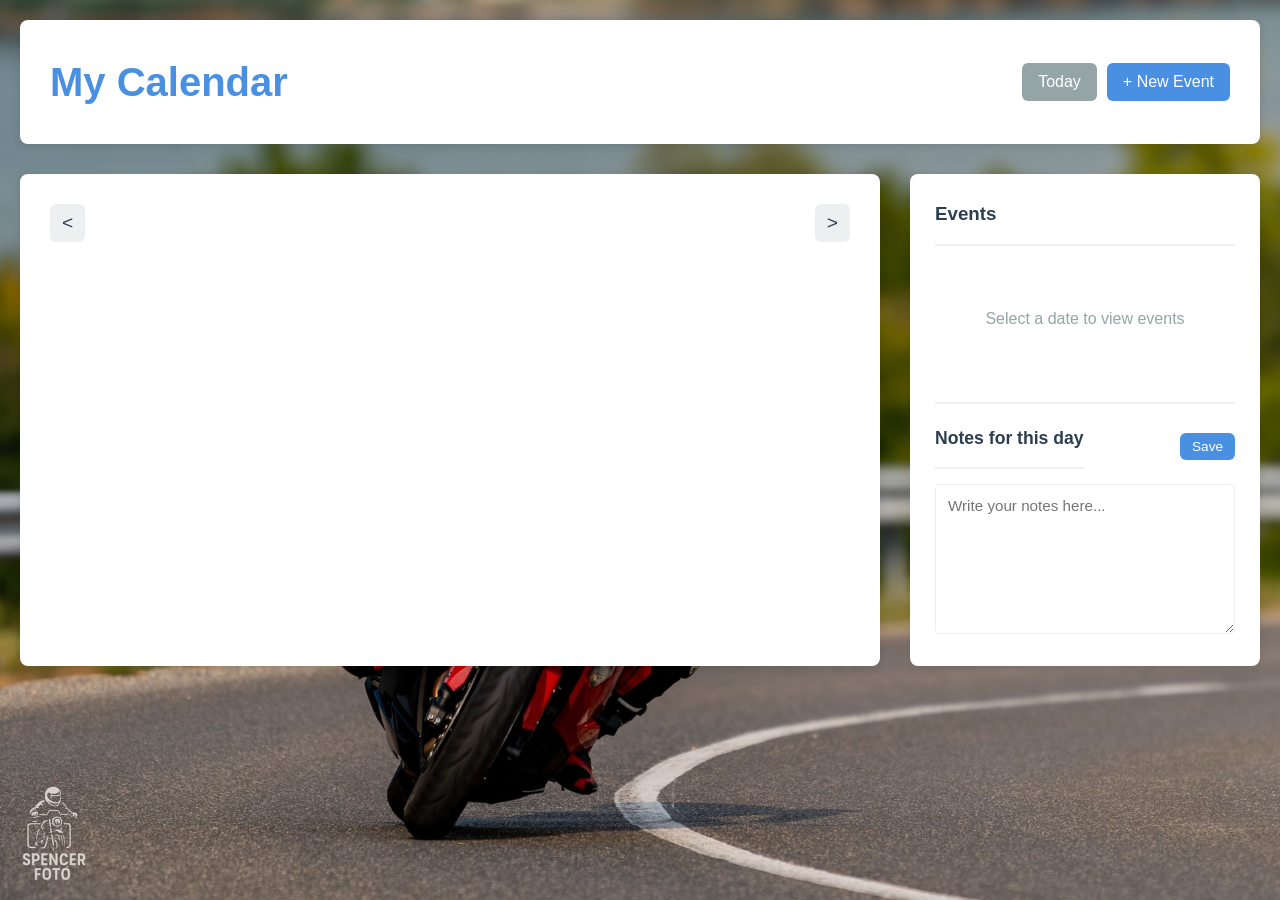
<file: calendar/frontend/index.html>
<!DOCTYPE html>
<html lang="en">
<head>
    <meta charset="UTF-8">
    <meta name="viewport" content="width=device-width, initial-scale=1.0">
    <title>Calendar App</title>
    <link rel="stylesheet" href="styles.css">
</head>
<body>
    <div class="container">
        <header class="header">
            <h1>My Calendar</h1>
            <div class="header-controls">
                <button class="btn btn-secondary" id="todayBtn">Today</button>
                <button class="btn btn-primary" id="newEventBtn">+ New Event</button>
            </div>
        </header>

        <main class="main-content">
            <div class="calendar-section">
                <div class="calendar-header">
                    <button class="btn btn-nav" id="prevMonth">&lt;</button>
                    <h2 id="monthYear"></h2>
                    <button class="btn btn-nav" id="nextMonth">&gt;</button>
                </div>
                
                <div class="weekdays" id="weekdaysContainer"></div>
                
                <div class="calendar-grid" id="calendarGrid"></div>
            </div>

            <div class="events-section">
                <h3 id="selectedDateTitle">Events</h3>
                <div class="events-list" id="eventsList">
                    <p class="empty-state">Select a date to view events</p>
                </div>
                
                <div class="notes-section" id="notes">
                    <div class="notes-header">
                        <h3>Notes for this day</h3>
                        <button class="btn btn-primary btn-sm" id="saveNotesBtn">Save</button>
                    </div>
                    <textarea id="notesTextarea" placeholder="Write your notes here..."></textarea>
                </div>
            </div>
        </main>
    </div>

    <!-- Event Modal -->
    <div class="modal" id="eventModal">
        <div class="modal-content">
            <div class="modal-header">
                <h2 id="modalTitle">New Event</h2>
                <button class="modal-close" id="closeModal">&times;</button>
            </div>
            
            <form id="eventForm" class="event-form">
                <div class="form-group">
                    <label for="eventTitle">Title *</label>
                    <input type="text" id="eventTitle" required placeholder="Event title">
                </div>

                <div class="form-group">
                    <label for="eventDate">Date *</label>
                    <input type="date" id="eventDate" required>
                </div>

                <div class="form-group">
                    <label for="eventTime">Time</label>
                    <input type="time" id="eventTime">
                </div>

                <div class="form-group">
                    <label for="eventDescription">Description</label>
                    <textarea id="eventDescription" placeholder="Add event details..."></textarea>
                </div>

                <div class="form-actions">
                    <button type="button" class="btn btn-secondary" id="cancelBtn">Cancel</button>
                    <button type="button" class="btn btn-danger" id="deleteBtn" style="display: none;">Delete</button>
                    <button type="submit" class="btn btn-primary">Save Event</button>
                </div>
            </form>
        </div>
    </div>

    <script src="app.js"></script>
</body>
</html>
</file>
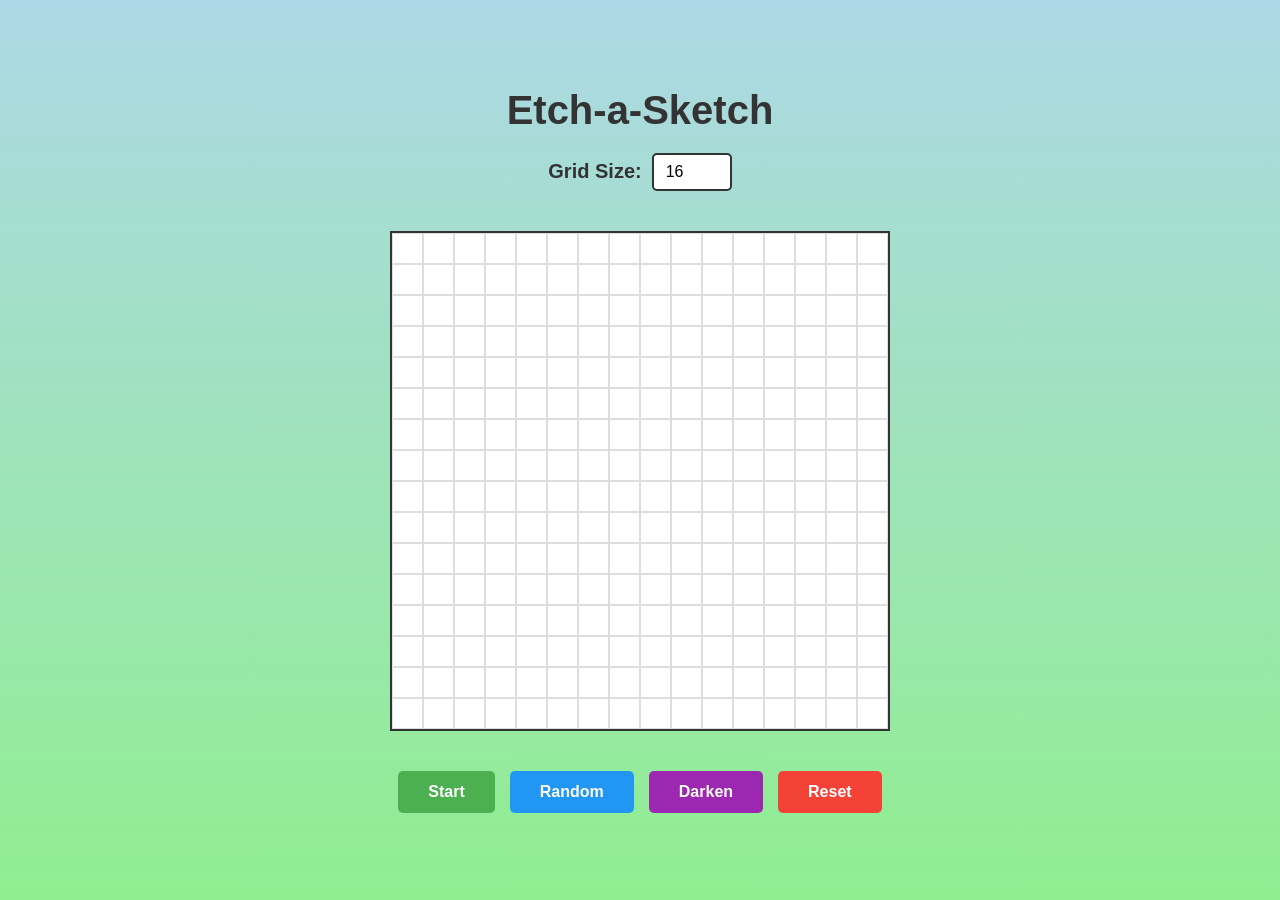
<file: etch-a-sketch/main.html>
<!DOCTYPE html>
<html lang="en">
<head>
    <meta charset="UTF-8">
    <meta name="viewport" content="width=device-width, initial-scale=1.0">
    <title>Etch-a-Sketch</title>
    <link rel="stylesheet" href="style.css">
    <script src="script.js"></script>
</head>
<body>
    <div class="container">
        <h1>Etch-a-Sketch</h1>
        <div class="controls">
            <label for="grid-size" class="label">Grid Size:</label>
            <input type="number" id="grid-size" min="1" max="100" value="16">
        </div>
        <div class="grid"></div>
        <div class="button-container">
            <button id="start-btn" class="btn">Start</button>
            <button id="random-btn" class="btn">Random</button>
            <button id="darken-btn" class="btn">Darken</button>
            <button id="reset-btn" class="btn">Reset</button>
        </div>
    </div>
    
</body>
</html>
</file>
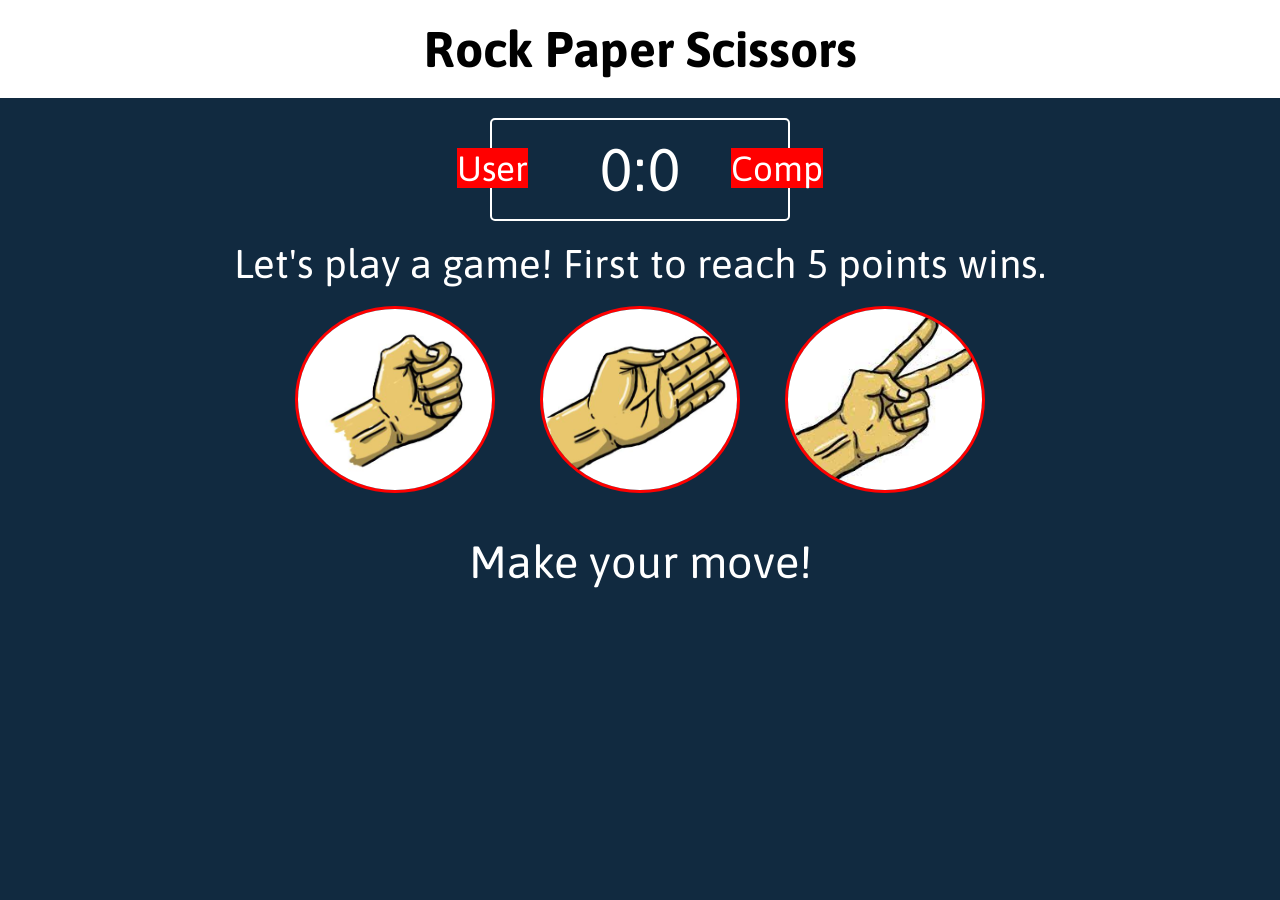
<file: rockpaperscissors/rockpaperscissors.html>
<!DOCTYPE html>
<html lang="en">
<head>
    <meta charset="UTF-8">
    <meta name="viewport" content="width=device-width, initial-scale=1.0">
    <title>Rock Paper Scissors</title>
    <link rel="stylesheet" href="styles.css">
    <title>Rock Paper Scissors</title>
    <link rel="preconnect" href="https://fonts.googleapis.com">
    <link rel="preconnect" href="https://fonts.gstatic.com" crossorigin>
    <link href="https://fonts.googleapis.com/css2?family=Asap:ital,wght@0,100..900;1,100..900&display=swap" rel="stylesheet"><body>
    <header>
        <h1>Rock Paper Scissors</h1>
    </header>

    <div class="score-board">
        <div id="user-label" class="badge">User</div>
        <div id="computer-label" class="badge">Comp</div>
        <span id="user-score">0</span>:<span id="computer-score">0</span>
    </div>

    <div class="result">
        <p>Let's play a game! First to reach 5 points wins.</p>
    </div>

    <div class="user-choices">
        <div class="user-choice" id="r">
            <img src="pictures/rock.png" alt="">
        </div>
        <div class="user-choice" id="p">
            <img src="pictures/paper.png" alt="">
        </div>
        <div class="user-choice" id="s">
            <img src="pictures/scissors.png" alt="">
        </div>
    </div>

<p class="footer">Make your move!</p>
<script src="javascript.js" charset="UTF-8"></script>
</body>
</html>
</file>
<file: calendar/frontend/styles.css>
* {
    margin: 0;
    padding: 0;
    box-sizing: border-box;
}

:root {
    --primary-color: #4a90e2;
    --secondary-color: #f39c12;
    --danger-color: #e74c3c;
    --text-dark: #2c3e50;
    --text-light: #95a5a6;
    --border-color: #ecf0f1;
    --bg-light: #f8f9fa;
    --bg-white: #ffffff;
    --shadow: 0 2px 8px rgba(0, 0, 0, 0.1);
    --shadow-lg: 0 8px 16px rgba(0, 0, 0, 0.15);
}

body {
    font-family: -apple-system, BlinkMacSystemFont, 'Segoe UI', Roboto, Oxygen, Ubuntu, Cantarell, sans-serif;
    background-image: url('profilkep.jpg');
    background-size: cover;
    background-attachment: fixed;
    background-position: center;
    color: var(--text-dark);
    line-height: 1.6;
}

.container {
    max-width: 1400px;
    margin: 0 auto;
    padding: 20px;
}

/* Header */
.header {
    background: var(--bg-white);
    padding: 30px;
    margin-bottom: 30px;
    border-radius: 8px;
    box-shadow: var(--shadow);
    display: flex;
    justify-content: space-between;
    align-items: center;
}

.header h1 {
    font-size: 2.5em;
    color: var(--primary-color);
}

.header-controls {
    display: flex;
    gap: 10px;
}

/* Main Content */
.main-content {
    display: grid;
    grid-template-columns: 1fr 350px;
    gap: 30px;
}

/* Calendar Section */
.calendar-section {
    background: var(--bg-white);
    padding: 30px;
    border-radius: 8px;
    box-shadow: var(--shadow);
}

.calendar-header {
    display: flex;
    justify-content: space-between;
    align-items: center;
    margin-bottom: 30px;
}

.calendar-header h2 {
    font-size: 1.8em;
    min-width: 250px;
    text-align: center;
    color: var(--text-dark);
}

/* Weekdays */
.weekdays {
    display: grid;
    grid-template-columns: repeat(7, 1fr);
    gap: 10px;
    margin-bottom: 10px;
}

.weekday {
    text-align: center;
    font-weight: 600;
    color: var(--primary-color);
    padding: 15px 0;
    font-size: 0.9em;
}

/* Calendar Grid */
.calendar-grid {
    display: grid;
    grid-template-columns: repeat(7, 1fr);
    gap: 10px;
}

.calendar-day {
    aspect-ratio: 1;
    border: 2px solid var(--border-color);
    border-radius: 6px;
    padding: 10px;
    cursor: pointer;
    transition: all 0.3s ease;
    background: var(--bg-white);
    display: flex;
    flex-direction: column;
    position: relative;
}

.calendar-day:hover {
    border-color: var(--primary-color);
    box-shadow: var(--shadow);
}

.calendar-day.other-month {
    background-color: var(--bg-light);
    color: var(--text-light);
}

.calendar-day.today {
    background-color: #e3f2fd;
    border-color: var(--primary-color);
}

.calendar-day.selected {
    background-color: var(--primary-color);
    color: white;
    border-color: var(--primary-color);
}

.calendar-day.weekend {
    background-color: #ffebee;
    border-color: #ef5350;
}

.calendar-day.weekend.selected {
    background-color: #ef5350;
    color: white;
    border-color: #ef5350;
}

.calendar-day-number {
    font-weight: 600;
    font-size: 1.1em;
}

.calendar-day-events {
    font-size: 0.7em;
    margin-top: 5px;
    flex-grow: 1;
    overflow: hidden;
}

.event-dot {
    display: inline-block;
    width: 4px;
    height: 4px;
    background-color: var(--secondary-color);
    border-radius: 50%;
    margin: 0 2px;
}

/* Events Section */
.events-section {
    background: var(--bg-white);
    padding: 25px;
    border-radius: 8px;
    box-shadow: var(--shadow);
    height: fit-content;
}

.events-section h3 {
    color: var(--text-dark);
    margin-bottom: 20px;
    padding-bottom: 15px;
    border-bottom: 2px solid var(--border-color);
}

.events-list {
    display: flex;
    flex-direction: column;
    gap: 15px;
    max-height: 500px;
    overflow-y: auto;
}

.event-item {
    padding: 15px;
    background: var(--bg-light);
    border-left: 4px solid var(--primary-color);
    border-radius: 4px;
    cursor: pointer;
    transition: all 0.3s ease;
}

.event-item:hover {
    background: #e8eef7;
    transform: translateX(5px);
}

.event-item-time {
    font-size: 0.85em;
    color: var(--text-light);
    margin-bottom: 5px;
}

.event-item-title {
    font-weight: 600;
    color: var(--text-dark);
}

.event-item-description {
    font-size: 0.85em;
    color: var(--text-light);
    margin-top: 5px;
}

.empty-state {
    text-align: center;
    color: var(--text-light);
    padding: 40px 20px;
}

/* Notes Section */
.notes-section {
    margin-top: 30px;
    padding-top: 20px;
    border-top: 2px solid var(--border-color);
}

.notes-header {
    display: flex;
    justify-content: space-between;
    align-items: center;
    margin-bottom: 15px;
}

.notes-header h3 {
    color: var(--text-dark);
    font-size: 1.1em;
    margin: 0;
}

#notesTextarea {
    width: 100%;
    min-height: 150px;
    padding: 12px;
    border: 1px solid var(--border-color);
    border-radius: 4px;
    font-family: inherit;
    font-size: 0.95em;
    resize: vertical;
    transition: border-color 0.3s ease, box-shadow 0.3s ease;
}

#notesTextarea:focus {
    outline: none;
    border-color: var(--primary-color);
    box-shadow: 0 0 0 3px rgba(74, 144, 226, 0.1);
}

/* Buttons */
.btn {
    padding: 10px 16px;
    border: none;
    border-radius: 6px;
    font-size: 1em;
    cursor: pointer;
    transition: all 0.3s ease;
    font-weight: 500;
}

.btn-primary {
    background-color: var(--primary-color);
    color: white;
}

.btn-primary:hover {
    background-color: #357abd;
    box-shadow: var(--shadow-lg);
}

.btn-secondary {
    background-color: var(--text-light);
    color: white;
}

.btn-secondary:hover {
    background-color: #7f8c8d;
}

.btn-danger {
    background-color: var(--danger-color);
    color: white;
}

.btn-danger:hover {
    background-color: #c0392b;
}

.btn-nav {
    background-color: var(--border-color);
    color: var(--text-dark);
    padding: 8px 12px;
    font-size: 1.2em;
}

.btn-nav:hover {
    background-color: var(--primary-color);
    color: white;
}

.btn-sm {
    padding: 6px 12px;
    font-size: 0.85em;
}

/* Modal */
.modal {
    display: none;
    position: fixed;
    top: 0;
    left: 0;
    width: 100%;
    height: 100%;
    background: rgba(0, 0, 0, 0.5);
    z-index: 1000;
    align-items: center;
    justify-content: center;
}

.modal.active {
    display: flex;
}

.modal-content {
    background: var(--bg-white);
    padding: 0;
    border-radius: 8px;
    box-shadow: var(--shadow-lg);
    max-width: 500px;
    width: 90%;
    animation: slideIn 0.3s ease;
}

@keyframes slideIn {
    from {
        transform: translateY(-50px);
        opacity: 0;
    }
    to {
        transform: translateY(0);
        opacity: 1;
    }
}

.modal-header {
    display: flex;
    justify-content: space-between;
    align-items: center;
    padding: 20px;
    border-bottom: 1px solid var(--border-color);
}

.modal-header h2 {
    color: var(--text-dark);
}

.modal-close {
    background: none;
    border: none;
    font-size: 2em;
    cursor: pointer;
    color: var(--text-light);
    padding: 0;
    width: 40px;
    height: 40px;
    display: flex;
    align-items: center;
    justify-content: center;
}

.modal-close:hover {
    color: var(--text-dark);
}

/* Form */
.event-form {
    padding: 20px;
}

.form-group {
    margin-bottom: 20px;
}

.form-group label {
    display: block;
    margin-bottom: 8px;
    font-weight: 600;
    color: var(--text-dark);
}

.form-group input,
.form-group textarea {
    width: 100%;
    padding: 10px;
    border: 1px solid var(--border-color);
    border-radius: 4px;
    font-family: inherit;
    font-size: 1em;
    transition: border-color 0.3s ease;
}

.form-group input:focus,
.form-group textarea:focus {
    outline: none;
    border-color: var(--primary-color);
    box-shadow: 0 0 0 3px rgba(74, 144, 226, 0.1);
}

.form-group textarea {
    resize: vertical;
    min-height: 100px;
}

.form-actions {
    display: flex;
    gap: 10px;
    justify-content: flex-end;
    padding-top: 20px;
    border-top: 1px solid var(--border-color);
}

.form-actions .btn-danger {
    margin-right: auto;
}

/* Responsive */
@media (max-width: 1024px) {
    .main-content {
        grid-template-columns: 1fr;
    }

    .events-section {
        height: auto;
    }

    .header {
        flex-direction: column;
        gap: 20px;
        text-align: center;
    }

    .header-controls {
        width: 100%;
        justify-content: center;
    }
}

@media (max-width: 768px) {
    .container {
        padding: 10px;
    }

    .header {
        padding: 20px;
        margin-bottom: 20px;
    }

    .header h1 {
        font-size: 2em;
    }

    .calendar-section {
        padding: 15px;
    }

    .calendar-day {
        padding: 5px;
        font-size: 0.9em;
    }

    .weekdays {
        margin-bottom: 5px;
    }

    .calendar-grid {
        gap: 5px;
    }

    .modal-content {
        width: 95%;
    }
}
</file>
<file: etch-a-sketch/style.css>
* {
    margin: 0;
    padding: 0;
    box-sizing: border-box;
}

body {
    display: flex;
    justify-content: center;
    align-items: center;
    min-height: 100vh;
    background: linear-gradient(180deg, #ADD8E6 0%, #90EE90 100%);
    font-family: Arial, sans-serif;
}

.container {
    display: flex;
    flex-direction: column;
    align-items: center;
    gap: 20px;
}

h1 {
    color: #333;
    font-size: 2.5rem;
}

.controls {
    display: flex;
    align-items: center;
    gap: 10px;
    margin-bottom: 20px;
}

.controls label {
    font-size: 20px;
    font-weight: bold;
    color: #333;
}

.controls input {
    padding: 8px 12px;
    font-size: 1rem;
    border: 2px solid #333;
    border-radius: 5px;
    width: 80px;
}

.controls input:focus {
    outline: none;
    border-color: #4CAF50;
}

.grid {
    display: grid;
    grid-template-columns: repeat(16, 1fr);
    grid-template-rows: repeat(16, 1fr);
    width: 500px;
    height: 500px;
    background-color: white;
    border: 2px solid #333;
    gap: 0;
}

.grid-square {
    border: 1px solid #ddd;
    background-color: white;
    cursor: pointer;
}

.button-container {
    display: flex;
    gap: 15px;
    margin-top: 20px;
}

.btn {
    padding: 12px 30px;
    font-size: 1rem;
    font-weight: bold;
    border: none;
    border-radius: 5px;
    background-color: #4CAF50;
    color: white;
    cursor: pointer;
    transition: background-color 0.3s ease;
}

.btn:hover {
    background-color: #45a049;
}

.btn:active {
    transform: scale(0.98);
}

#reset-btn {
    background-color: #f44336;
}

#reset-btn:hover {
    background-color: #da190b;
}

#random-btn {
    background-color: #2196F3;
}

#random-btn:hover {
    background-color: #0b7dda;
}

#darken-btn {
    background-color: #9C27B0;
}

#darken-btn:hover {
    background-color: #7b1fa2;
}
</file>
<file: rockpaperscissors/styles.css>
* {
    margin: 0;
    padding: 0;
    box-sizing: border-box;
    font-family: Asap, sans-serif;
}

body {
    background-color: rgb(17, 42, 64);
}

header {
    background-color: white;
    padding: 20px;
}

header > h1 {
    text-align: center;
    font-family: Asap, sans-serif;
    font-size: 50px;
}

.score-board {
    margin: 20px auto;
    width: 300px;
    border: 2px solid white;
    color: white;
    font-size: 60px;
    border-radius: 5px;
    position: relative;
    padding: 15px;
    text-align: center;
}

.badge {
    font-size: 35px;
}

#user-label {
    position: absolute;
    left: -35px;
    background-color: red;
    top: 28px;
}

#computer-label {
    position: absolute;
    right: -35px;
    background-color: red;
    top: 28px;
}

.result {
    color: white;
    text-align: center;
    padding-bottom: 20px;
    font-size: 40px;
}

.user-choices {
    display: flex;
    align-items: center;
    justify-content: center;
    gap: 45px;
}

.user-choice img {
    width: 200px;
    height: auto;
    border: 3px solid red;
    border-radius: 50%;
}

.footer {
    text-align: center;
    padding-top: 40px;
    color: white;
    font-size: 45px;
}
</file>
